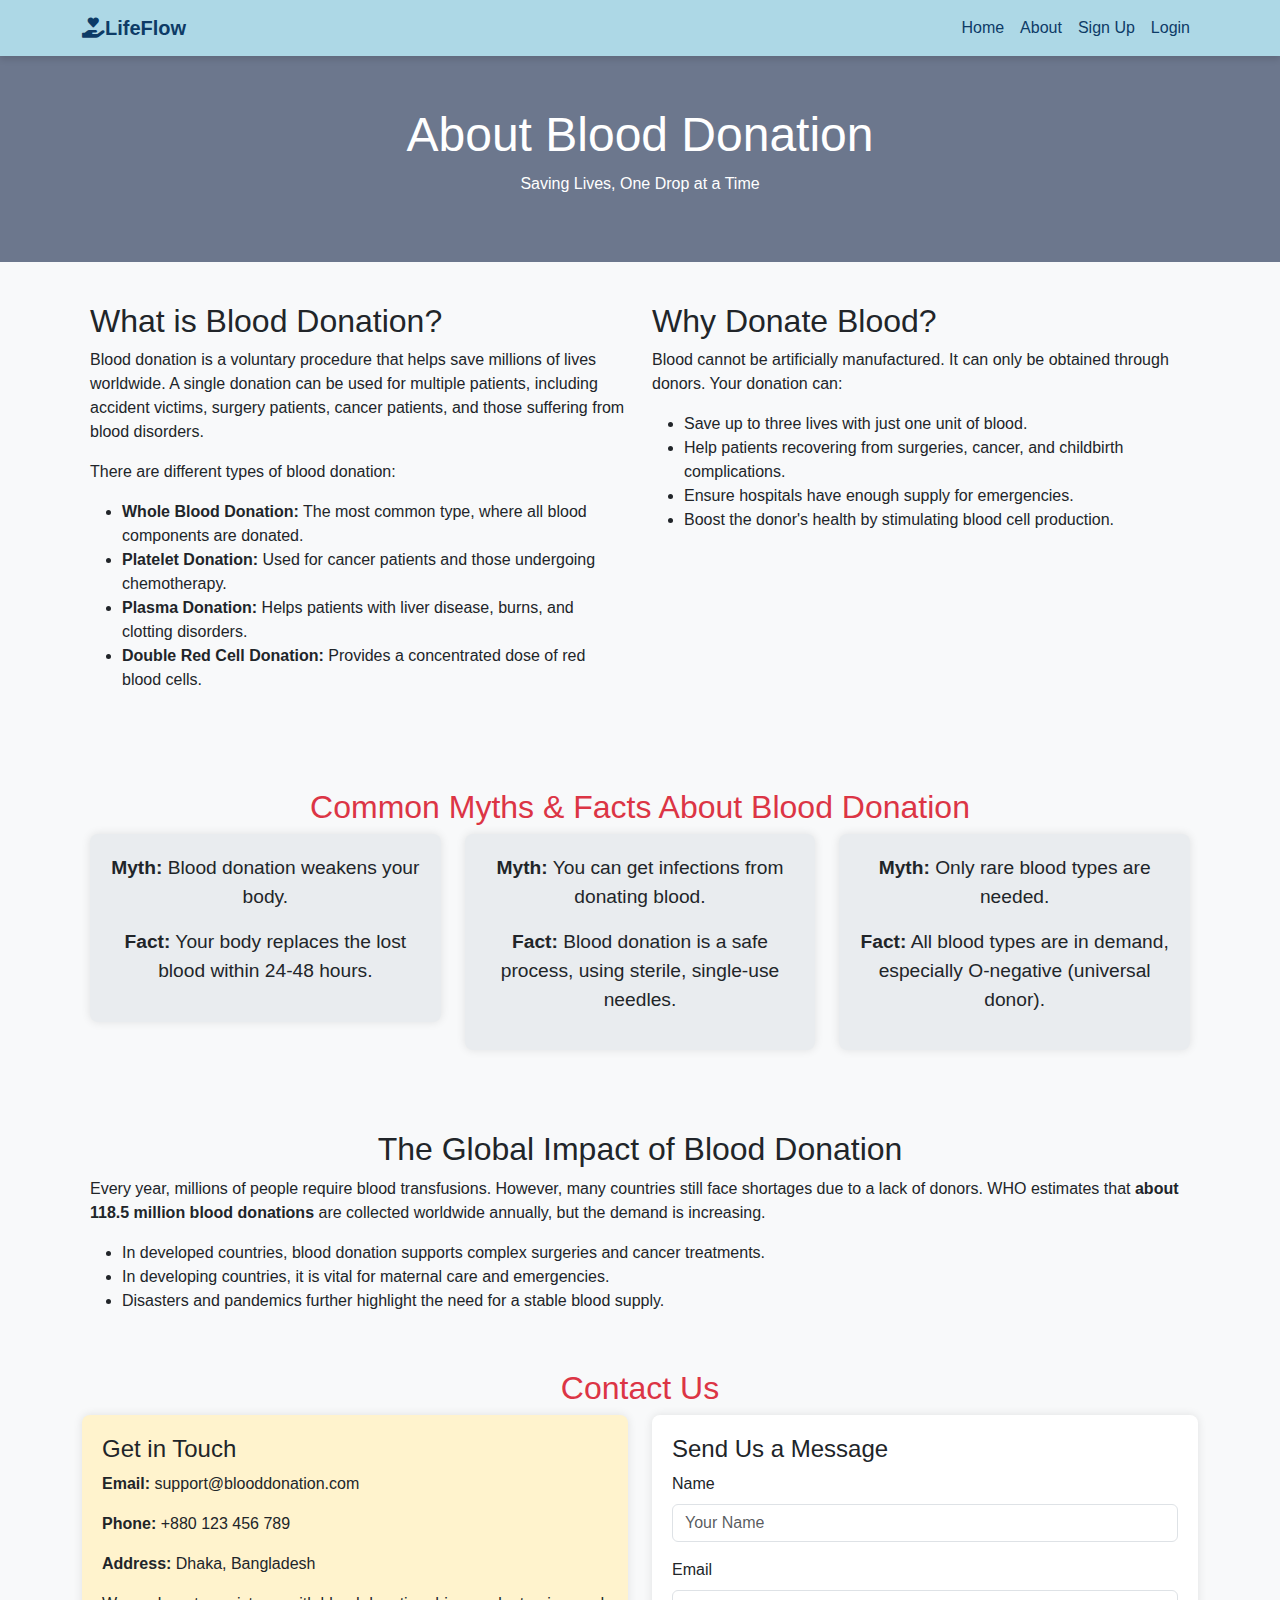
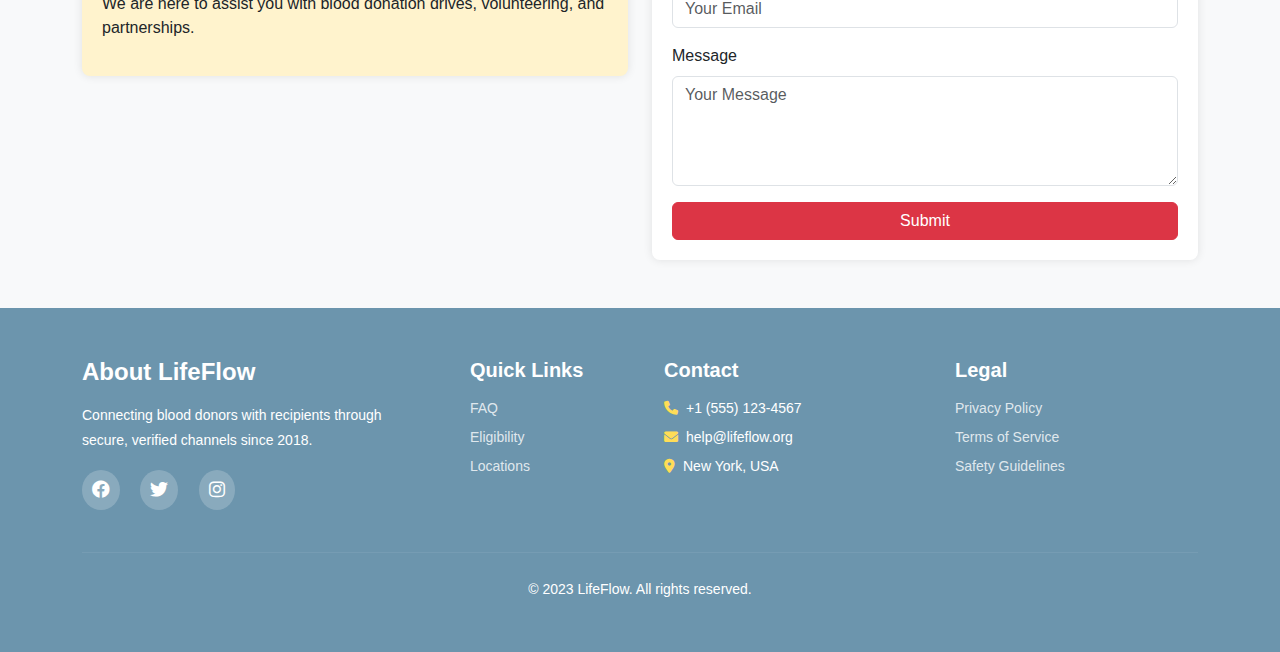
<file: about.html>
<!DOCTYPE html>
<html>
<head>
    <title>Login - Blood Donation</title>
    <link rel="stylesheet" href="./style.css">
    <link rel="stylesheet" href="https://cdnjs.cloudflare.com/ajax/libs/font-awesome/6.0.0/css/all.min.css">
    <link href="https://cdn.jsdelivr.net/npm/bootstrap@5.3.0/dist/css/bootstrap.min.css" rel="stylesheet">
</head>
<nav class="navbar navbar-expand-lg navbar-light" style="background-color: var(--light-theme-bg);">
    <div class="container">
        <a class="navbar-brand" href="#">
            <i class="fas fa-hand-holding-heart"></i>LifeFlow
        </a>
      <button class="navbar-toggler" type="button" data-bs-toggle="collapse" data-bs-target="#navbarNav"
              aria-controls="navbarNav" aria-expanded="false" aria-label="Toggle navigation">
        <span class="navbar-toggler-icon"></span>
      </button>
      <div class="collapse navbar-collapse" id="navbarNav">
        <ul class="navbar-nav ms-auto" id="nav-items">
          <!-- Nav items will be inserted here dynamically -->
        </ul>
      </div>
    </div>
  </nav>
<body>
    <!DOCTYPE html>
<html lang="en">
<head>
    <meta charset="UTF-8">
    <meta name="viewport" content="width=device-width, initial-scale=1.0">
    <title>About Blood Donation</title>
    <link href="https://cdn.jsdelivr.net/npm/bootstrap@5.3.0/dist/css/bootstrap.min.css" rel="stylesheet">
    <style>
        body { font-family: Arial, sans-serif; background-color: #f8f9fa; }
        .about-section { background: #6c778d; color: white; padding: 50px 20px; text-align: center; }
        .about-section h1 { font-size: 3rem; }
        .content-section { padding: 40px 20px; }
        .contact-form, .contact-info, .fact-box { background: white; padding: 20px; border-radius: 8px; box-shadow: 0 0 10px rgba(0, 0, 0, 0.1); }
        .contact-info { background: #fff3cd; }
        .fact-box { background: #e9ecef; text-align: center; font-size: 1.2rem; }
    </style>
</head>
<body>

    <!-- About Section -->
    <div class="about-section">
        <h1>About Blood Donation</h1>
        <p>Saving Lives, One Drop at a Time</p>
    </div>

    <!-- Introduction Section -->
    <div class="container content-section">
        <div class="row">
            <div class="col-md-6">
                <h2>What is Blood Donation?</h2>
                <p>Blood donation is a voluntary procedure that helps save millions of lives worldwide. A single donation can be used for multiple patients, including accident victims, surgery patients, cancer patients, and those suffering from blood disorders.</p>
                <p>There are different types of blood donation:</p>
                <ul>
                    <li><strong>Whole Blood Donation:</strong> The most common type, where all blood components are donated.</li>
                    <li><strong>Platelet Donation:</strong> Used for cancer patients and those undergoing chemotherapy.</li>
                    <li><strong>Plasma Donation:</strong> Helps patients with liver disease, burns, and clotting disorders.</li>
                    <li><strong>Double Red Cell Donation:</strong> Provides a concentrated dose of red blood cells.</li>
                </ul>
            </div>
            <div class="col-md-6">
                <h2>Why Donate Blood?</h2>
                <p>Blood cannot be artificially manufactured. It can only be obtained through donors. Your donation can:</p>
                <ul>
                    <li>Save up to three lives with just one unit of blood.</li>
                    <li>Help patients recovering from surgeries, cancer, and childbirth complications.</li>
                    <li>Ensure hospitals have enough supply for emergencies.</li>
                    <li>Boost the donor's health by stimulating blood cell production.</li>
                </ul>
            </div>
        </div>
    </div>

    <!-- Myths and Facts -->
    <div class="container content-section">
        <h2 class="text-center text-danger">Common Myths & Facts About Blood Donation</h2>
        <div class="row">
            <div class="col-md-4">
                <div class="fact-box">
                    <p><strong>Myth:</strong> Blood donation weakens your body.</p>
                    <p><strong>Fact:</strong> Your body replaces the lost blood within 24-48 hours.</p>
                </div>
            </div>
            <div class="col-md-4">
                <div class="fact-box">
                    <p><strong>Myth:</strong> You can get infections from donating blood.</p>
                    <p><strong>Fact:</strong> Blood donation is a safe process, using sterile, single-use needles.</p>
                </div>
            </div>
            <div class="col-md-4">
                <div class="fact-box">
                    <p><strong>Myth:</strong> Only rare blood types are needed.</p>
                    <p><strong>Fact:</strong> All blood types are in demand, especially O-negative (universal donor).</p>
                </div>
            </div>
        </div>
    </div>

    <!-- Global Impact Section -->
    <div class="container content-section">
        <h2 class="text-center">The Global Impact of Blood Donation</h2>
        <p>Every year, millions of people require blood transfusions. However, many countries still face shortages due to a lack of donors. WHO estimates that <strong>about 118.5 million blood donations</strong> are collected worldwide annually, but the demand is increasing.</p>
        <ul>
            <li>In developed countries, blood donation supports complex surgeries and cancer treatments.</li>
            <li>In developing countries, it is vital for maternal care and emergencies.</li>
            <li>Disasters and pandemics further highlight the need for a stable blood supply.</li>
        </ul>
    </div>

    <!-- Contact Section -->
    <div class="container">
        <h2 class="text-center text-danger">Contact Us</h2>
        <div class="row">
            <div class="col-md-6">
                <div class="contact-info">
                    <h4>Get in Touch</h4>
                    <p><strong>Email:</strong> support@blooddonation.com</p>
                    <p><strong>Phone:</strong> +880 123 456 789</p>
                    <p><strong>Address:</strong> Dhaka, Bangladesh</p>
                    <p>We are here to assist you with blood donation drives, volunteering, and partnerships.</p>
                </div>
            </div>
            <div class="col-md-6">
                <div class="contact-form">
                    <h4>Send Us a Message</h4>
                    <form>
                        <div class="mb-3">
                            <label class="form-label">Name</label>
                            <input type="text" class="form-control" placeholder="Your Name" required>
                        </div>
                        <div class="mb-3">
                            <label class="form-label">Email</label>
                            <input type="email" class="form-control" placeholder="Your Email" required>
                        </div>
                        <div class="mb-3">
                            <label class="form-label">Message</label>
                            <textarea class="form-control" rows="4" placeholder="Your Message" required></textarea>
                        </div>
                        <button type="submit" class="btn btn-danger w-100">Submit</button>
                    </form>
                </div>
            </div>
        </div>
    </div>

</body>
</html>

      <!-- Footer -->
  <footer class="main-footer mt-5">
    <div class="container">
        <div class="row g-5">
            <div class="col-md-4">
                <h4>About LifeFlow</h4>
                <p class="mt-3">Connecting blood donors with recipients through secure, verified channels since 2018.</p>
                <div class="social-links mt-4">
                    <a href="#" class="text-white me-3"><i class="fab fa-facebook"></i></a>
                    <a href="#" class="text-white me-3"><i class="fab fa-twitter"></i></a>
                    <a href="#" class="text-white me-3"><i class="fab fa-instagram"></i></a>
                </div>
            </div>
            
            <div class="col-md-2">
                <h5>Quick Links</h5>
                <ul class="list-unstyled mt-3">
                    <li class="mb-2"><a href="#" class="footer-link">FAQ</a></li>
                    <li class="mb-2"><a href="#" class="footer-link">Eligibility</a></li>
                    <li class="mb-2"><a href="#" class="footer-link">Locations</a></li>
                </ul>
            </div>

            <div class="col-md-3">
                <h5>Contact</h5>
                <ul class="list-unstyled mt-3">
                    <li class="mb-2"><i class="fas fa-phone me-2"></i>+1 (555) 123-4567</li>
                    <li class="mb-2"><i class="fas fa-envelope me-2"></i>help@lifeflow.org</li>
                    <li><i class="fas fa-map-marker-alt me-2"></i>New York, USA</li>
                </ul>
            </div>

            <div class="col-md-3">
                <h5>Legal</h5>
                <ul class="list-unstyled mt-3">
                    <li class="mb-2"><a href="#" class="footer-link">Privacy Policy</a></li>
                    <li class="mb-2"><a href="#" class="footer-link">Terms of Service</a></li>
                    <li><a href="#" class="footer-link">Safety Guidelines</a></li>
                </ul>
            </div>
        </div>
        
        <hr class="mt-5">
        
        <div class="row mt-4">
            <div class="col text-center">
                <p class="mb-0">&copy; 2023 LifeFlow. All rights reserved.</p>
            </div>
        </div>
    </div>
</footer>
    <script src="./Auth.js">
  </script>
    <script src="./login.js">
        
    </script>
    <script src="./Auth.js"></script>
</body>
</html>
</file>
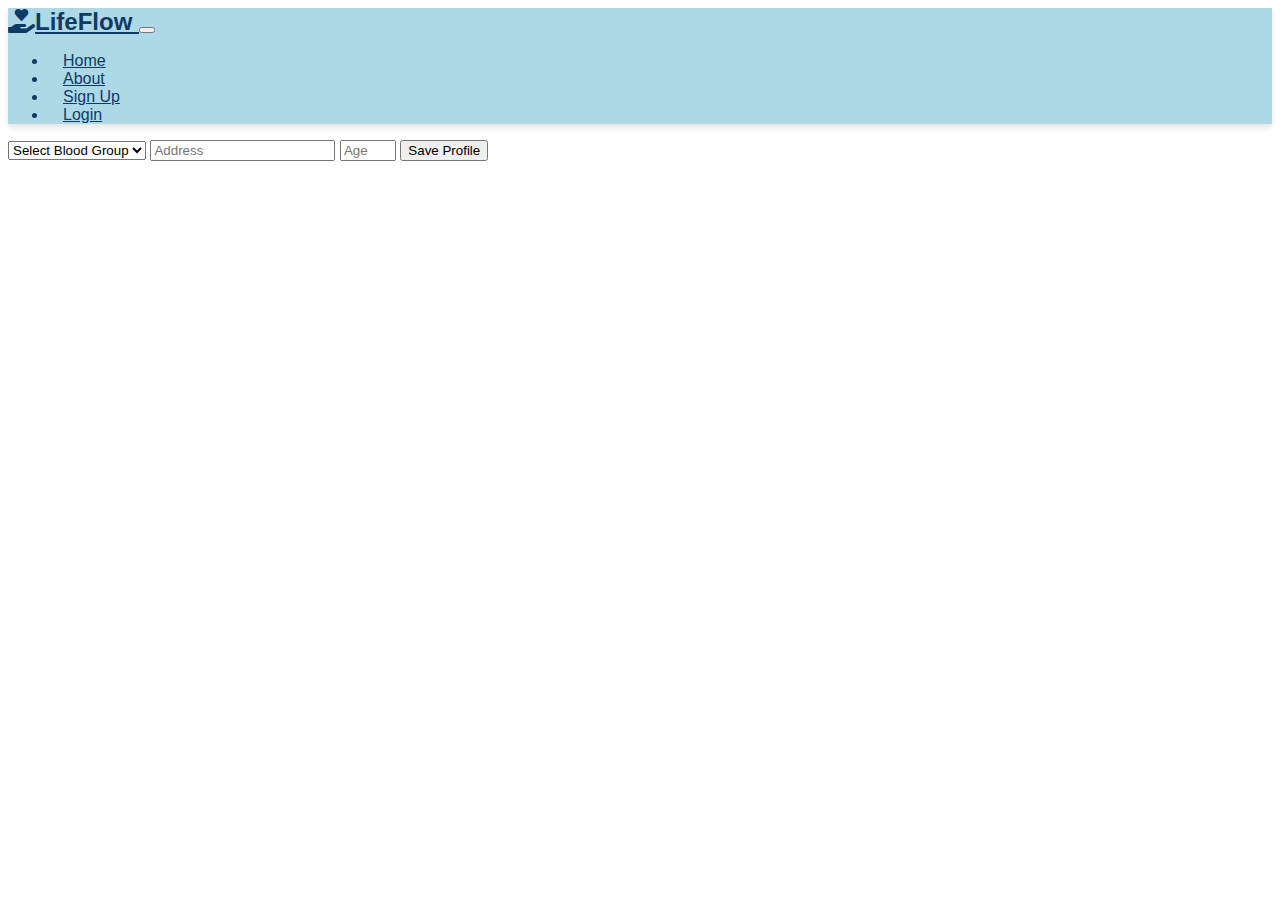
<file: complete_profile.html>
<!DOCTYPE html>
<html>
<head>
    <title>Complete Profile</title>
    <!-- Include Bootstrap CSS -->
    <link rel="stylesheet" href="./style.css">
    <link rel="stylesheet" href="https://cdnjs.cloudflare.com/ajax/libs/font-awesome/6.0.0/css/all.min.css">
</head>
<nav class="navbar navbar-expand-lg navbar-light" style="background-color: var(--light-theme-bg);">
    <div class="container">
        <a class="navbar-brand" href="#">
            <i class="fas fa-hand-holding-heart"></i>LifeFlow
        </a>
              <button class="navbar-toggler" type="button" data-bs-toggle="collapse" data-bs-target="#navbarNav"
              aria-controls="navbarNav" aria-expanded="false" aria-label="Toggle navigation">
        <span class="navbar-toggler-icon"></span>
      </button>
      <div class="collapse navbar-collapse" id="navbarNav">
        <ul class="navbar-nav ms-auto" id="nav-items">
          <!-- Nav items will be inserted here dynamically -->
        </ul>
      </div>
    </div>
  </nav>
<body>
    <div class="container mt-5">
        <form id="profileForm">
            <select id="bloodGroup" class="form-select" required>
                <option value="">Select Blood Group</option>
                <!-- Options for blood groups -->
            </select>
            
            <input type="text" id="address" placeholder="Address" required>
            <input type="number" id="age" placeholder="Age" min="18" max="65" required>
            
            <button type="submit" class="btn btn-primary">Save Profile</button>
        </form>
    </div>

    <script>
        document.getElementById('profileForm').addEventListener('submit', async (e) => {
            e.preventDefault();
            
            const profileData = {
                blood_group: document.getElementById('bloodGroup').value,
                address: document.getElementById('address').value,
                age: document.getElementById('age').value
            };

            try {
                const response = await fetch('http://localhost:8000/api/auth/profile/', {
                    method: 'PUT',
                    headers: {
                        'Content-Type': 'application/json',
                        'Authorization': `Token ${localStorage.getItem('token')}`
                    },
                    body: JSON.stringify(profileData)
                });

                if (response.ok) {
                    window.location.href = 'dashboard.html';
                }
            } catch (error) {
                console.error('Profile update error:', error);
            }
        });
    </script>
       <script src="./Auth.js"></script> 
</body>
</html>
</file>
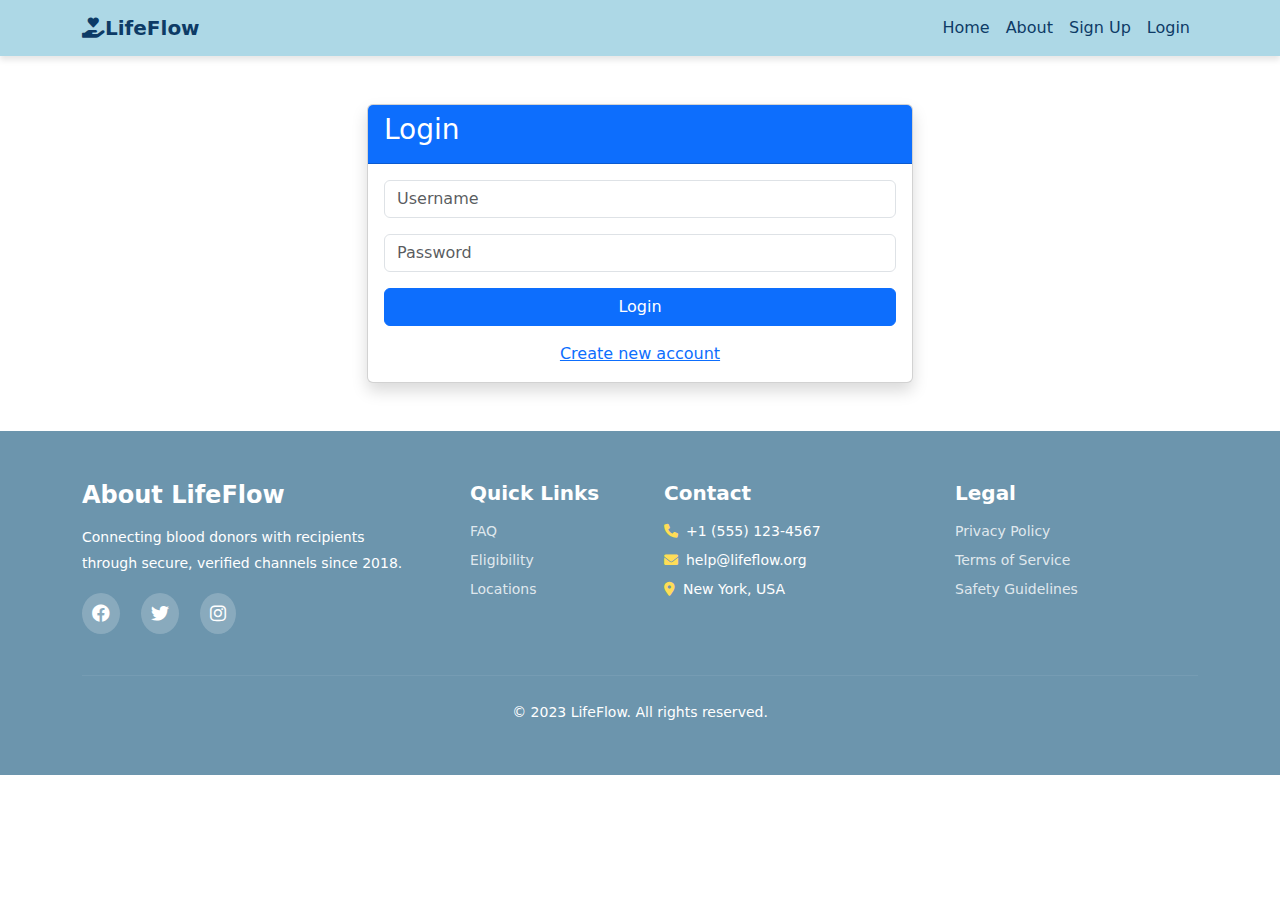
<file: createE.html>
<!DOCTYPE html>
<html lang="en">
<head>
    <meta charset="UTF-8">
    <meta name="viewport" content="width=device-width, initial-scale=1.0">
    <title>Manage Events</title>
    <link rel="stylesheet" href="./style.css">
    <link rel="stylesheet" href="https://cdnjs.cloudflare.com/ajax/libs/font-awesome/6.0.0/css/all.min.css">
    <link href="https://cdn.jsdelivr.net/npm/bootstrap@5.3.0/dist/css/bootstrap.min.css" rel="stylesheet">
</head>
<nav class="navbar navbar-expand-lg navbar-light" style="background-color: var(--light-theme-bg);">
    <div class="container">
        <a class="navbar-brand" href="#">
            <i class="fas fa-hand-holding-heart"></i>LifeFlow
        </a>
              <button class="navbar-toggler" type="button" data-bs-toggle="collapse" data-bs-target="#navbarNav"
              aria-controls="navbarNav" aria-expanded="false" aria-label="Toggle navigation">
        <span class="navbar-toggler-icon"></span>
      </button>
      <div class="collapse navbar-collapse" id="navbarNav">
        <ul class="navbar-nav ms-auto" id="nav-items">
          <!-- Nav items will be inserted here dynamically -->
        </ul>
      </div>
    </div>
  </nav>
<body class="bg-light">
    <div class="container mt-5">
        <div class="card shadow mx-auto" style="max-width: 700px;">
            <div class="card-header bg-danger text-white">
                <h3>Create or Edit Your Event</h3>
            </div>
            <div class="card-body">
                <form id="eventForm">
                    <div class="mb-3">
                        <input type="text" class="form-control" id="title" placeholder="Event Title" required>
                    </div>
                    <div class="mb-3">
                        <textarea class="form-control" id="description" placeholder="Event Description" required></textarea>
                    </div>
                    <div class="mb-3">
                        <select class="form-select" id="bloodGroupNeeded" required>
                            <option value="">Select Blood Group Needed</option>
                            <option value="A+">A+</option>
                            <option value="A-">A-</option>
                            <option value="B+">B+</option>
                            <option value="B-">B-</option>
                            <option value="O+">O+</option>
                            <option value="O-">O-</option>
                            <option value="AB+">AB+</option>
                            <option value="AB-">AB-</option>
                        </select>
                    </div>
                    <div class="mb-3">
                        <div class="form-check">
                            <input class="form-check-input" type="checkbox" id="isActive">
                            <label class="form-check-label" for="isActive">Is Active</label>
                        </div>
                    </div>
                    <button type="submit" class="btn btn-danger w-100">Submit Event</button>
                </form>
                <div id="error" class="alert alert-danger mt-3 d-none"></div>
            </div>
        </div>
    </div>
  <!-- Footer -->
  <footer class="main-footer mt-5">
    <div class="container">
        <div class="row g-5">
            <div class="col-md-4">
                <h4>About LifeFlow</h4>
                <p class="mt-3">Connecting blood donors with recipients through secure, verified channels since 2018.</p>
                <div class="social-links mt-4">
                    <a href="#" class="text-white me-3"><i class="fab fa-facebook"></i></a>
                    <a href="#" class="text-white me-3"><i class="fab fa-twitter"></i></a>
                    <a href="#" class="text-white me-3"><i class="fab fa-instagram"></i></a>
                </div>
            </div>
            
            <div class="col-md-2">
                <h5>Quick Links</h5>
                <ul class="list-unstyled mt-3">
                    <li class="mb-2"><a href="#" class="footer-link">FAQ</a></li>
                    <li class="mb-2"><a href="#" class="footer-link">Eligibility</a></li>
                    <li class="mb-2"><a href="#" class="footer-link">Locations</a></li>
                </ul>
            </div>

            <div class="col-md-3">
                <h5>Contact</h5>
                <ul class="list-unstyled mt-3">
                    <li class="mb-2"><i class="fas fa-phone me-2"></i>+1 (555) 123-4567</li>
                    <li class="mb-2"><i class="fas fa-envelope me-2"></i>help@lifeflow.org</li>
                    <li><i class="fas fa-map-marker-alt me-2"></i>New York, USA</li>
                </ul>
            </div>

            <div class="col-md-3">
                <h5>Legal</h5>
                <ul class="list-unstyled mt-3">
                    <li class="mb-2"><a href="#" class="footer-link">Privacy Policy</a></li>
                    <li class="mb-2"><a href="#" class="footer-link">Terms of Service</a></li>
                    <li><a href="#" class="footer-link">Safety Guidelines</a></li>
                </ul>
            </div>
        </div>
        
        <hr class="mt-5">
        
        <div class="row mt-4">
            <div class="col text-center">
                <p class="mb-0">&copy; 2023 LifeFlow. All rights reserved.</p>
            </div>
        </div>
    </div>
</footer>
    <script>
        document.addEventListener('DOMContentLoaded', async () => {
            const token = localStorage.getItem('token');
            if (!token) {
                window.location.href = 'login.html';
                return;
            }

            try {
                const response = await fetch('https://blood-donation-awo3.onrender.com/api/events/', {
                    headers: {
                        'Authorization': `Token ${token}`,
                        'Content-Type': 'application/json'
                    }
                });

                const events = await response.json();
                const userEvent = events.find(event => event.user === token);

                if (userEvent) {
                    populateForm(userEvent);
                    document.getElementById('eventForm').onsubmit = (e) => {
                        e.preventDefault();
                        updateEvent(userEvent.id);
                    };
                }
            } catch (error) {
                document.getElementById('error').textContent = error.message;
                document.getElementById('error').classList.remove('d-none');
            }
        });

        function populateForm(event) {
            document.getElementById('title').value = event.title;
            document.getElementById('description').value = event.description;
            document.getElementById('bloodGroupNeeded').value = event.blood_group_needed;
            document.getElementById('isActive').checked = event.is_active;
        }

        async function updateEvent(eventId) {
            const formData = {
                title: document.getElementById('title').value || '',
                description: document.getElementById('description').value || '',
                blood_group_needed: document.getElementById('bloodGroupNeeded').value || null,
                is_active: document.getElementById('isActive').checked || false,
            };

            try {
                const token = localStorage.getItem('token');
                const response = await fetch(`https://blood-donation-awo3.onrender.com/api/events/${eventId}/`, {
                    method: 'PUT',
                    headers: {
                        'Authorization': `Token ${token}`,
                        'Content-Type': 'application/json'
                    },
                    body: JSON.stringify(formData)
                });

                if (!response.ok) throw new Error(await response.text());
                alert('Event updated successfully!');
                window.location.reload();
            } catch (error) {
                document.getElementById('error').textContent = error.message;
                document.getElementById('error').classList.remove('d-none');
            }
        }

        document.getElementById('eventForm').addEventListener('submit', async (e) => {
            e.preventDefault();

            const formData = {
                title: document.getElementById('title').value || '',
                description: document.getElementById('description').value || '',
                blood_group_needed: document.getElementById('bloodGroupNeeded').value || null,
                is_active: document.getElementById('isActive').checked || false,
            };

            try {
                const token = localStorage.getItem('token');
                const response = await fetch('https://blood-donation-awo3.onrender.com/api/events/', {
                    method: 'POST',
                    headers: {
                        'Authorization': `Token ${token}`,
                        'Content-Type': 'application/json'
                    },
                    body: JSON.stringify(formData)
                });

                if (!response.ok) throw new Error(await response.text());
                alert('Event created successfully!');
                window.location.reload();
            } catch (error) {
                document.getElementById('error').textContent = error.message;
                document.getElementById('error').classList.remove('d-none');
            }
        });
    </script>
    <script src="./Auth.js"></script>
</body>
</html>
</file>
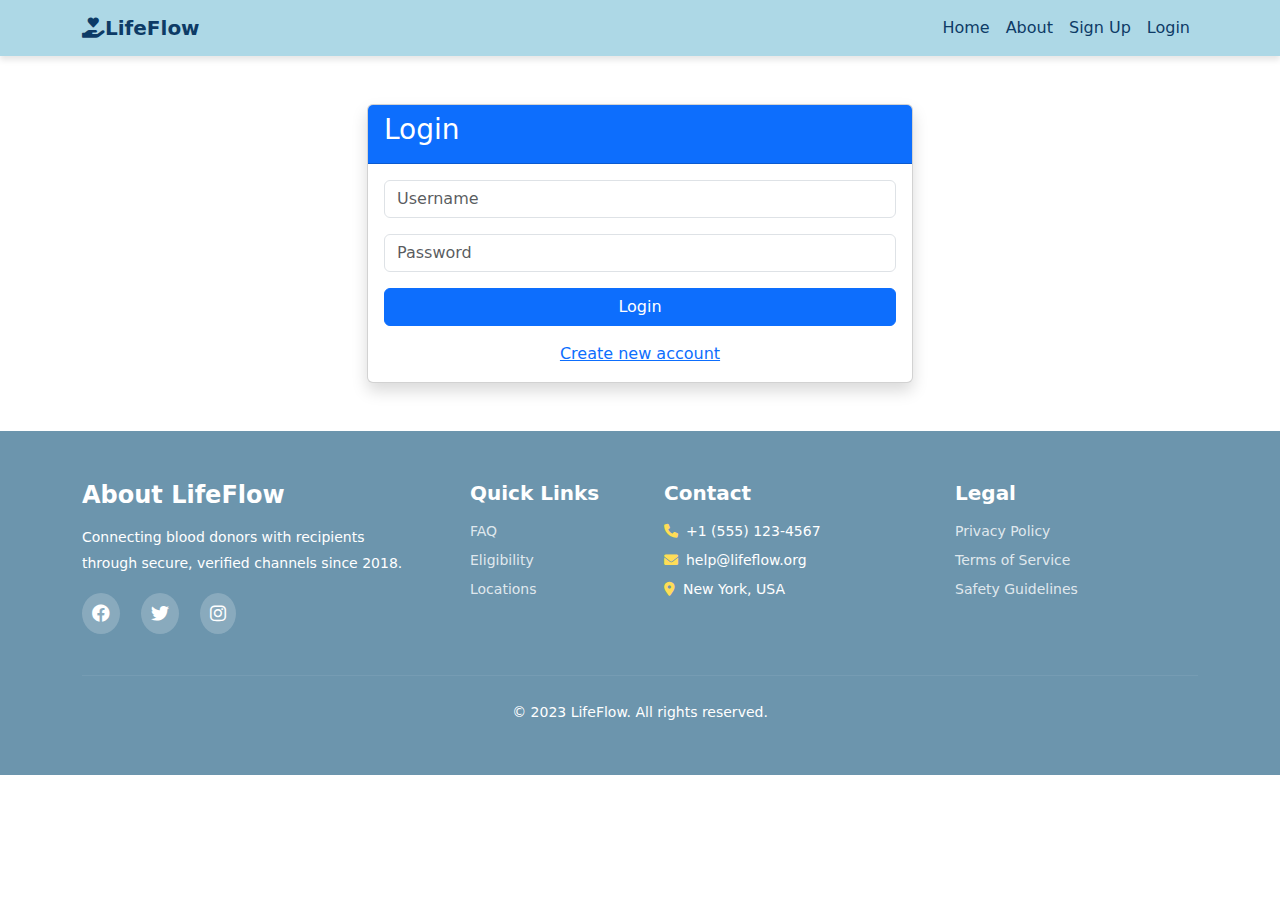
<file: event-detail.html>
<!DOCTYPE html>
<html lang="en">
<head>
    <meta charset="UTF-8">
    <meta name="viewport" content="width=device-width, initial-scale=1.0">
    <title>Event Details</title>
    <link rel="stylesheet" href="./style.css">
    <link rel="stylesheet" href="https://cdnjs.cloudflare.com/ajax/libs/font-awesome/6.0.0/css/all.min.css">
    <link href="https://cdn.jsdelivr.net/npm/bootstrap@5.3.0/dist/css/bootstrap.min.css" rel="stylesheet">
</head>
<body>
    <nav class="navbar navbar-expand-lg navbar-light" style="background-color: var(--light-theme-bg);">
        <div class="container">
            <a class="navbar-brand" href="#">
                <i class="fas fa-hand-holding-heart"></i>LifeFlow
            </a>      <button class="navbar-toggler" type="button" data-bs-toggle="collapse" data-bs-target="#navbarNav"
                  aria-controls="navbarNav" aria-expanded="false" aria-label="Toggle navigation">
            <span class="navbar-toggler-icon"></span>
          </button>
          <div class="collapse navbar-collapse" id="navbarNav">
            <ul class="navbar-nav ms-auto" id="nav-items">
                <li class="nav-item"><a class="nav-link" href="index.html">Home</a></li>
                <li class="nav-item"><a class="nav-link" href="profile.html">Profile</a></li>
                <li class="nav-item"><a class="nav-link" href="events.html">Events</a></li>
                <li class="nav-item"><a class="nav-link" href="dashboard.html">Dashboard</a></li>
                <li class="nav-item"><a class="nav-link" href="createE.html">Create Blood Request</a></li>
                <li class="nav-item"><a class="nav-link" href="#" onclick="logout()">Logout</a></li>
            </ul>
          </div>
        </div>
      </nav>

    <div class="container my-4">
        <div id="loading" class="loader" style="display: none;"></div>
        <div id="eventDetails" class="card shadow"></div>
        <div id="errorMessage" class="alert alert-danger" style="display: none;"></div>
    </div>

    <!-- Modal for updating status -->
    <div class="modal fade" id="statusModal" tabindex="-1" aria-labelledby="statusModalLabel" aria-hidden="true">
        <div class="modal-dialog">
            <div class="modal-content">
                <div class="modal-header">
                    <h5 class="modal-title" id="statusModalLabel">Update Event Status</h5>
                    <button type="button" class="btn-close" data-bs-dismiss="modal" aria-label="Close"></button>
                </div>
                <div class="modal-body">
                    <form id="statusForm">
                        <select class="form-select" id="statusSelect">
                            <option value="Pending">Pending</option>
                            <option value="Completed">Completed</option>
                            <option value="Cancelled">Cancelled</option>
                        </select>
                    </form>
                </div>
                <div class="modal-footer">
                    <button type="button" class="btn btn-secondary" data-bs-dismiss="modal">Close</button>
                    <button type="button" class="btn btn-danger" onclick="updateEventStatus()">Update Status</button>
                </div>
            </div>
        </div>
    </div>
  <!-- Footer -->
  <footer class="main-footer mt-5">
    <div class="container">
        <div class="row g-5">
            <div class="col-md-4">
                <h4>About LifeFlow</h4>
                <p class="mt-3">Connecting blood donors with recipients through secure, verified channels since 2018.</p>
                <div class="social-links mt-4">
                    <a href="#" class="text-white me-3"><i class="fab fa-facebook"></i></a>
                    <a href="#" class="text-white me-3"><i class="fab fa-twitter"></i></a>
                    <a href="#" class="text-white me-3"><i class="fab fa-instagram"></i></a>
                </div>
            </div>
            
            <div class="col-md-2">
                <h5>Quick Links</h5>
                <ul class="list-unstyled mt-3">
                    <li class="mb-2"><a href="#" class="footer-link">FAQ</a></li>
                    <li class="mb-2"><a href="#" class="footer-link">Eligibility</a></li>
                    <li class="mb-2"><a href="#" class="footer-link">Locations</a></li>
                </ul>
            </div>

            <div class="col-md-3">
                <h5>Contact</h5>
                <ul class="list-unstyled mt-3">
                    <li class="mb-2"><i class="fas fa-phone me-2"></i>+1 (555) 123-4567</li>
                    <li class="mb-2"><i class="fas fa-envelope me-2"></i>help@lifeflow.org</li>
                    <li><i class="fas fa-map-marker-alt me-2"></i>New York, USA</li>
                </ul>
            </div>

            <div class="col-md-3">
                <h5>Legal</h5>
                <ul class="list-unstyled mt-3">
                    <li class="mb-2"><a href="#" class="footer-link">Privacy Policy</a></li>
                    <li class="mb-2"><a href="#" class="footer-link">Terms of Service</a></li>
                    <li><a href="#" class="footer-link">Safety Guidelines</a></li>
                </ul>
            </div>
        </div>
        
        <hr class="mt-5">
        
        <div class="row mt-4">
            <div class="col text-center">
                <p class="mb-0">&copy; 2023 LifeFlow. All rights reserved.</p>
            </div>
        </div>
    </div>
</footer>
    <script src="./event-detail.js">
        
    </script>
    <script src="./Auth.js"></script>

    <script src="https://cdn.jsdelivr.net/npm/bootstrap@5.3.0/dist/js/bootstrap.bundle.min.js"></script>
</body>
</html>
</file>
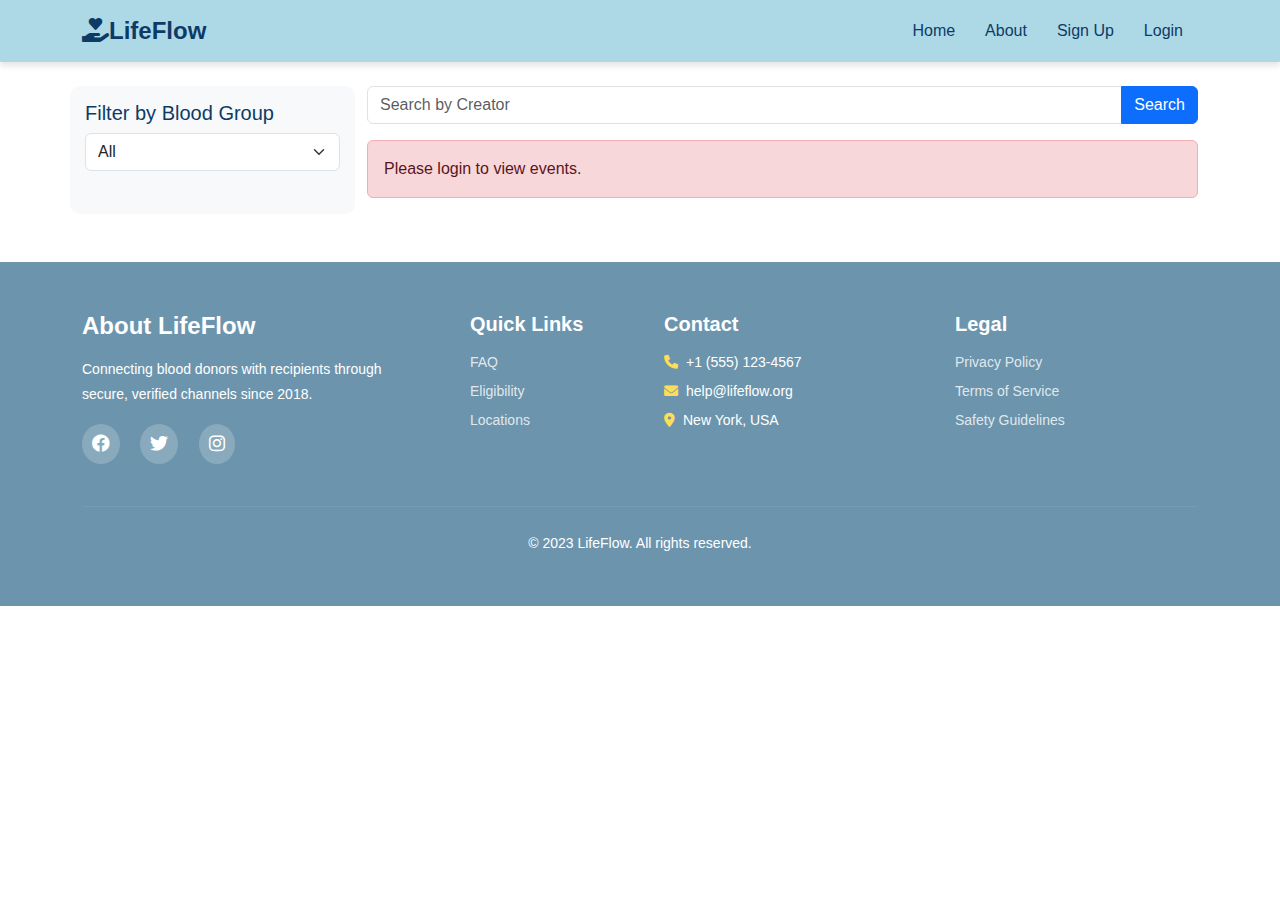
<file: events.html>
<!DOCTYPE html>
<html lang="en">
<head>
  <meta charset="UTF-8" />
  <meta name="viewport" content="width=device-width, initial-scale=1.0" />
  <title>Blood Donation Events</title>
  <link href="https://cdn.jsdelivr.net/npm/bootstrap@5.3.0/dist/css/bootstrap.min.css" rel="stylesheet" />
  <link rel="stylesheet" href="./style.css">
  <link rel="stylesheet" href="https://cdnjs.cloudflare.com/ajax/libs/font-awesome/6.0.0/css/all.min.css">
</head>
<body>
  <!-- Navbar with Light Theme -->
  <nav class="navbar navbar-expand-lg navbar-light" style="background-color: var(--light-theme-bg);">
    <div class="container">
        <a class="navbar-brand" href="#">
            <i class="fas fa-hand-holding-heart"></i>LifeFlow
        </a>
              <button class="navbar-toggler" type="button" data-bs-toggle="collapse" data-bs-target="#navbarNav"
              aria-controls="navbarNav" aria-expanded="false" aria-label="Toggle navigation">
        <span class="navbar-toggler-icon"></span>
      </button>
      <div class="collapse navbar-collapse" id="navbarNav">
        <ul class="navbar-nav ms-auto" id="nav-items">
          <!-- Nav items will be inserted here dynamically -->
        </ul>
      </div>
    </div>
  </nav>

  <!-- Main Content -->
  <div class="container my-4">
    <div class="row">
      <aside class="col-md-3 filter-section">
        <h5>Filter by Blood Group</h5>
        <select class="form-select" id="bloodGroupFilter" onchange="loadEvents()">
          <option value="">All</option>
          <option value="A+">A+</option>
          <option value="A-">A-</option>
          <option value="B+">B+</option>
          <option value="B-">B-</option>
          <option value="AB+">AB+</option>
          <option value="AB-">AB-</option>
          <option value="O+">O+</option>
          <option value="O-">O-</option>
        </select>
      </aside>
      <div class="col-md-9">
        <div class="input-group mb-3">
          <input type="text" class="form-control" id="searchUser" placeholder="Search by Creator" />
          <button class="btn btn-primary" onclick="loadEvents()">Search</button>
        </div>
        <div id="loading" class="loader"></div>
        <div id="eventsContainer" class="row"></div>
        <div id="errorMessage" class="alert alert-danger" style="display: none;"></div>
      </div>
    </div>
  </div>

  <!-- Status Update Modal -->
  <div class="modal fade" id="statusModal" tabindex="-1" aria-labelledby="statusModalLabel" aria-hidden="true">
    <div class="modal-dialog">
      <div class="modal-content">
        <div class="modal-header">
          <h5 class="modal-title">Update Event Status</h5>
          <button type="button" class="btn-close" data-bs-dismiss="modal"></button>
        </div>
        <div class="modal-body">
          <form id="statusForm">
            <input type="hidden" id="eventId" />
            <label for="status" class="form-label">Select Status</label>
            <select class="form-select" id="status">
              <option value="Pending">Pending</option>
              <option value="Completed">Completed</option>
              <option value="Cancelled">Cancelled</option>
            </select>
            <button type="submit" class="btn btn-primary mt-3">Submit</button>
          </form>
        </div>
      </div>
    </div>
  </div>
  <!-- Footer -->
  <footer class="main-footer mt-5">
    <div class="container">
        <div class="row g-5">
            <div class="col-md-4">
                <h4>About LifeFlow</h4>
                <p class="mt-3">Connecting blood donors with recipients through secure, verified channels since 2018.</p>
                <div class="social-links mt-4">
                    <a href="#" class="text-white me-3"><i class="fab fa-facebook"></i></a>
                    <a href="#" class="text-white me-3"><i class="fab fa-twitter"></i></a>
                    <a href="#" class="text-white me-3"><i class="fab fa-instagram"></i></a>
                </div>
            </div>
            
            <div class="col-md-2">
                <h5>Quick Links</h5>
                <ul class="list-unstyled mt-3">
                    <li class="mb-2"><a href="#" class="footer-link">FAQ</a></li>
                    <li class="mb-2"><a href="#" class="footer-link">Eligibility</a></li>
                    <li class="mb-2"><a href="#" class="footer-link">Locations</a></li>
                </ul>
            </div>

            <div class="col-md-3">
                <h5>Contact</h5>
                <ul class="list-unstyled mt-3">
                    <li class="mb-2"><i class="fas fa-phone me-2"></i>+1 (555) 123-4567</li>
                    <li class="mb-2"><i class="fas fa-envelope me-2"></i>help@lifeflow.org</li>
                    <li><i class="fas fa-map-marker-alt me-2"></i>New York, USA</li>
                </ul>
            </div>

            <div class="col-md-3">
                <h5>Legal</h5>
                <ul class="list-unstyled mt-3">
                    <li class="mb-2"><a href="#" class="footer-link">Privacy Policy</a></li>
                    <li class="mb-2"><a href="#" class="footer-link">Terms of Service</a></li>
                    <li><a href="#" class="footer-link">Safety Guidelines</a></li>
                </ul>
            </div>
        </div>
        
        <hr class="mt-5">
        
        <div class="row mt-4">
            <div class="col text-center">
                <p class="mb-0">&copy; 2023 LifeFlow. All rights reserved.</p>
            </div>
        </div>
    </div>
</footer>
  <script src="./Auth.js">
  </script>

  <script src="https://cdn.jsdelivr.net/npm/bootstrap@5.3.0/dist/js/bootstrap.bundle.min.js"></script>
</body>
</html>
</file>
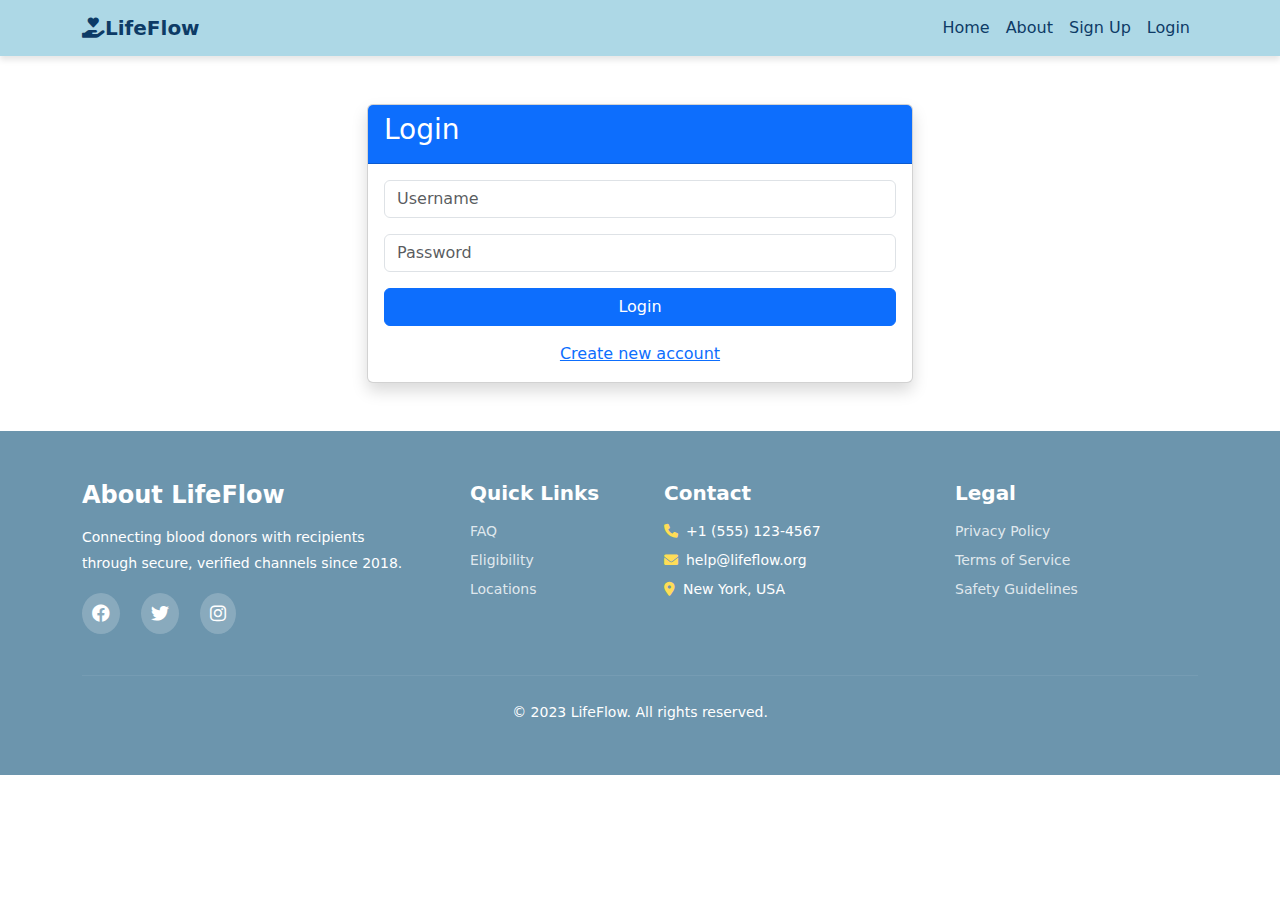
<file: login.html>
<!DOCTYPE html>
<html>
<head>
    <title>Login - Blood Donation</title>
    <link rel="stylesheet" href="./style.css">
    <link rel="stylesheet" href="https://cdnjs.cloudflare.com/ajax/libs/font-awesome/6.0.0/css/all.min.css">
    <link href="https://cdn.jsdelivr.net/npm/bootstrap@5.3.0/dist/css/bootstrap.min.css" rel="stylesheet">
</head>
<nav class="navbar navbar-expand-lg navbar-light" style="background-color: var(--light-theme-bg);">
    <div class="container">
        <a class="navbar-brand" href="#">
            <i class="fas fa-hand-holding-heart"></i>LifeFlow
        </a>
      <button class="navbar-toggler" type="button" data-bs-toggle="collapse" data-bs-target="#navbarNav"
              aria-controls="navbarNav" aria-expanded="false" aria-label="Toggle navigation">
        <span class="navbar-toggler-icon"></span>
      </button>
      <div class="collapse navbar-collapse" id="navbarNav">
        <ul class="navbar-nav ms-auto" id="nav-items">
          <!-- Nav items will be inserted here dynamically -->
        </ul>
      </div>
    </div>
  </nav>
<body>
    <div class="container mt-5">
        <div class="row justify-content-center">
            <div class="col-md-6">
                <div class="card shadow">
                    <div class="card-header bg-primary text-white">
                        <h3>Login</h3>
                    </div>
                    <div class="card-body">
                        <form id="loginForm">
                            <div class="mb-3">
                                <input type="text" class="form-control" placeholder="Username" id="username" required>
                            </div>
                            <div class="mb-3">
                                <input type="password" class="form-control" placeholder="Password" id="password" required>
                            </div>
                            <button type="submit" class="btn btn-primary w-100">Login</button>
                        </form>
                        <div class="mt-3 text-center">
                            <a href="register.html">Create new account</a>
                        </div>
                        <div id="error" class="alert alert-danger mt-3 d-none"></div>
                    </div>
                </div>
            </div>
        </div>
    </div>
      <!-- Footer -->
  <footer class="main-footer mt-5">
    <div class="container">
        <div class="row g-5">
            <div class="col-md-4">
                <h4>About LifeFlow</h4>
                <p class="mt-3">Connecting blood donors with recipients through secure, verified channels since 2018.</p>
                <div class="social-links mt-4">
                    <a href="#" class="text-white me-3"><i class="fab fa-facebook"></i></a>
                    <a href="#" class="text-white me-3"><i class="fab fa-twitter"></i></a>
                    <a href="#" class="text-white me-3"><i class="fab fa-instagram"></i></a>
                </div>
            </div>
            
            <div class="col-md-2">
                <h5>Quick Links</h5>
                <ul class="list-unstyled mt-3">
                    <li class="mb-2"><a href="#" class="footer-link">FAQ</a></li>
                    <li class="mb-2"><a href="#" class="footer-link">Eligibility</a></li>
                    <li class="mb-2"><a href="#" class="footer-link">Locations</a></li>
                </ul>
            </div>

            <div class="col-md-3">
                <h5>Contact</h5>
                <ul class="list-unstyled mt-3">
                    <li class="mb-2"><i class="fas fa-phone me-2"></i>+1 (555) 123-4567</li>
                    <li class="mb-2"><i class="fas fa-envelope me-2"></i>help@lifeflow.org</li>
                    <li><i class="fas fa-map-marker-alt me-2"></i>New York, USA</li>
                </ul>
            </div>

            <div class="col-md-3">
                <h5>Legal</h5>
                <ul class="list-unstyled mt-3">
                    <li class="mb-2"><a href="#" class="footer-link">Privacy Policy</a></li>
                    <li class="mb-2"><a href="#" class="footer-link">Terms of Service</a></li>
                    <li><a href="#" class="footer-link">Safety Guidelines</a></li>
                </ul>
            </div>
        </div>
        
        <hr class="mt-5">
        
        <div class="row mt-4">
            <div class="col text-center">
                <p class="mb-0">&copy; 2023 LifeFlow. All rights reserved.</p>
            </div>
        </div>
    </div>
</footer>
    <script src="./Auth.js">
  </script>
    <script src="./login.js">
        
    </script>
    <script src="./Auth.js"></script>
</body>
</html>
</file>
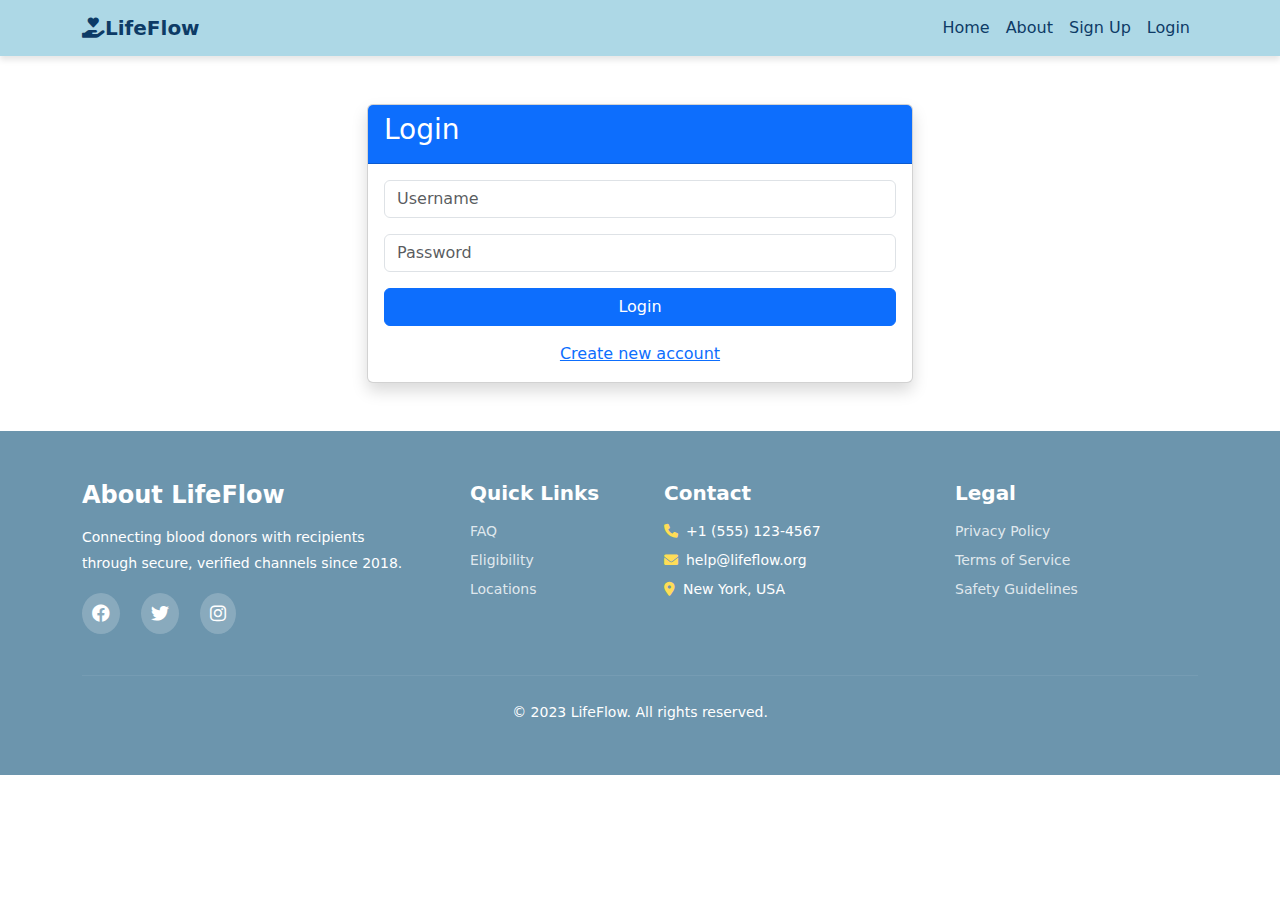
<file: profile.html>
<!DOCTYPE html>
<html>
<head>
    
    <title>Complete Profile</title>
    <link rel="stylesheet" href="./style.css">
    <link rel="stylesheet" href="https://cdnjs.cloudflare.com/ajax/libs/font-awesome/6.0.0/css/all.min.css">
    <link href="https://cdn.jsdelivr.net/npm/bootstrap@5.3.0/dist/css/bootstrap.min.css" rel="stylesheet">
</head>
<nav class="navbar navbar-expand-lg navbar-light" style="background-color: var(--light-theme-bg);">
    <div class="container">
        <a class="navbar-brand" href="#">
            <i class="fas fa-hand-holding-heart"></i>LifeFlow
        </a>      <button class="navbar-toggler" type="button" data-bs-toggle="collapse" data-bs-target="#navbarNav"
              aria-controls="navbarNav" aria-expanded="false" aria-label="Toggle navigation">
        <span class="navbar-toggler-icon"></span>
      </button>
      <div class="collapse navbar-collapse" id="navbarNav">
        <ul class="navbar-nav ms-auto" id="nav-items">
          <!-- Nav items will be inserted here dynamically -->
        </ul>
      </div>
    </div>
  </nav>
<body class="bg-light">
    <div class="container mt-5">
        <!-- Welcome Section -->
        <div id="welcomeSection" class="card shadow mx-auto" style="max-width: 500px;">
            <div class="card-header bg-success text-white">
                <h3>Welcome</h3>
            </div>
            <div class="card-body">
                <div id="userData" class="mb-3"></div>
                <button id="editProfileBtn" class="btn btn-primary w-100">Edit Profile / Complete Your Profile</button>
            </div>
        </div>

        <!-- Profile Form Section -->
        <div id="profileSection" class="card shadow mx-auto mt-5" style="max-width: 500px; display: none;">
            <div class="card-header bg-danger text-white">
                <h3>Complete Your Profile</h3>
            </div>
            <div class="card-body">
                <form id="profileForm">
                    <!-- Form Fields here (same as previous code) -->
                    <div class="mb-3">
                        <select class="form-select" id="bloodGroup" required>
                            <option value="">Blood Group</option>
                            <option value="A+" >A+</option>
                            <option value="A-" >A-</option>
                            <option value="B+" >B+</option>
                            <option value="B-" >B-</option>
                            <option value="O+" >O+</option>
                            <option value="O-" >O-</option>
                            <option value="AB+" >AB+</option>
                            <option value="AB-" >AB-</option>
                        </select>
                    </div>
                    <div class="mb-3">
                        <input type="text" class="form-control" id="username" placeholder="Username" required disabled>
                    </div>
                    <div class="mb-3">
                        <input type="text" class="form-control" id="firstName" placeholder="First Name" required>
                    </div>
                    <div class="mb-3">
                        <input type="text" class="form-control" id="lastName" placeholder="Last Name" required>
                    </div>
                    <div class="mb-3">
                        <input type="text" class="form-control" id="address" placeholder="Address" required>
                    </div>
                    <div class="mb-3">
                        <input type="number" class="form-control" id="age" placeholder="Age" min="18" max="65" required>
                    </div>
                    <div class="mb-3">
                        <input type="date" class="form-control" id="lastDonationDate" placeholder="Last Donation Date">
                    </div>
                    <div class="mb-3">
                        <div class="form-check">
                            <input class="form-check-input" type="checkbox" id="isAvailable">
                            <label class="form-check-label" for="isAvailable">
                                Available for Donation
                            </label>
                        </div>
                    </div>
                    <button type="submit" class="btn btn-danger w-100">Save Profile</button>
                </form>
                <div id="error" class="alert alert-danger mt-3 d-none"></div>
            </div>
        </div>
    </div>
  <!-- Footer -->
  <footer class="main-footer mt-5">
    <div class="container">
        <div class="row g-5">
            <div class="col-md-4">
                <h4>About LifeFlow</h4>
                <p class="mt-3">Connecting blood donors with recipients through secure, verified channels since 2018.</p>
                <div class="social-links mt-4">
                    <a href="#" class="text-white me-3"><i class="fab fa-facebook"></i></a>
                    <a href="#" class="text-white me-3"><i class="fab fa-twitter"></i></a>
                    <a href="#" class="text-white me-3"><i class="fab fa-instagram"></i></a>
                </div>
            </div>
            
            <div class="col-md-2">
                <h5>Quick Links</h5>
                <ul class="list-unstyled mt-3">
                    <li class="mb-2"><a href="#" class="footer-link">FAQ</a></li>
                    <li class="mb-2"><a href="#" class="footer-link">Eligibility</a></li>
                    <li class="mb-2"><a href="#" class="footer-link">Locations</a></li>
                </ul>
            </div>

            <div class="col-md-3">
                <h5>Contact</h5>
                <ul class="list-unstyled mt-3">
                    <li class="mb-2"><i class="fas fa-phone me-2"></i>+1 (555) 123-4567</li>
                    <li class="mb-2"><i class="fas fa-envelope me-2"></i>help@lifeflow.org</li>
                    <li><i class="fas fa-map-marker-alt me-2"></i>New York, USA</li>
                </ul>
            </div>

            <div class="col-md-3">
                <h5>Legal</h5>
                <ul class="list-unstyled mt-3">
                    <li class="mb-2"><a href="#" class="footer-link">Privacy Policy</a></li>
                    <li class="mb-2"><a href="#" class="footer-link">Terms of Service</a></li>
                    <li><a href="#" class="footer-link">Safety Guidelines</a></li>
                </ul>
            </div>
        </div>
        
        <hr class="mt-5">
        
        <div class="row mt-4">
            <div class="col text-center">
                <p class="mb-0">&copy; 2023 LifeFlow. All rights reserved.</p>
            </div>
        </div>
    </div>
</footer>
    <script src="./profile.js">
        
    </script>
    <script src="./Auth.js"></script>
</body>
</html>
</file>
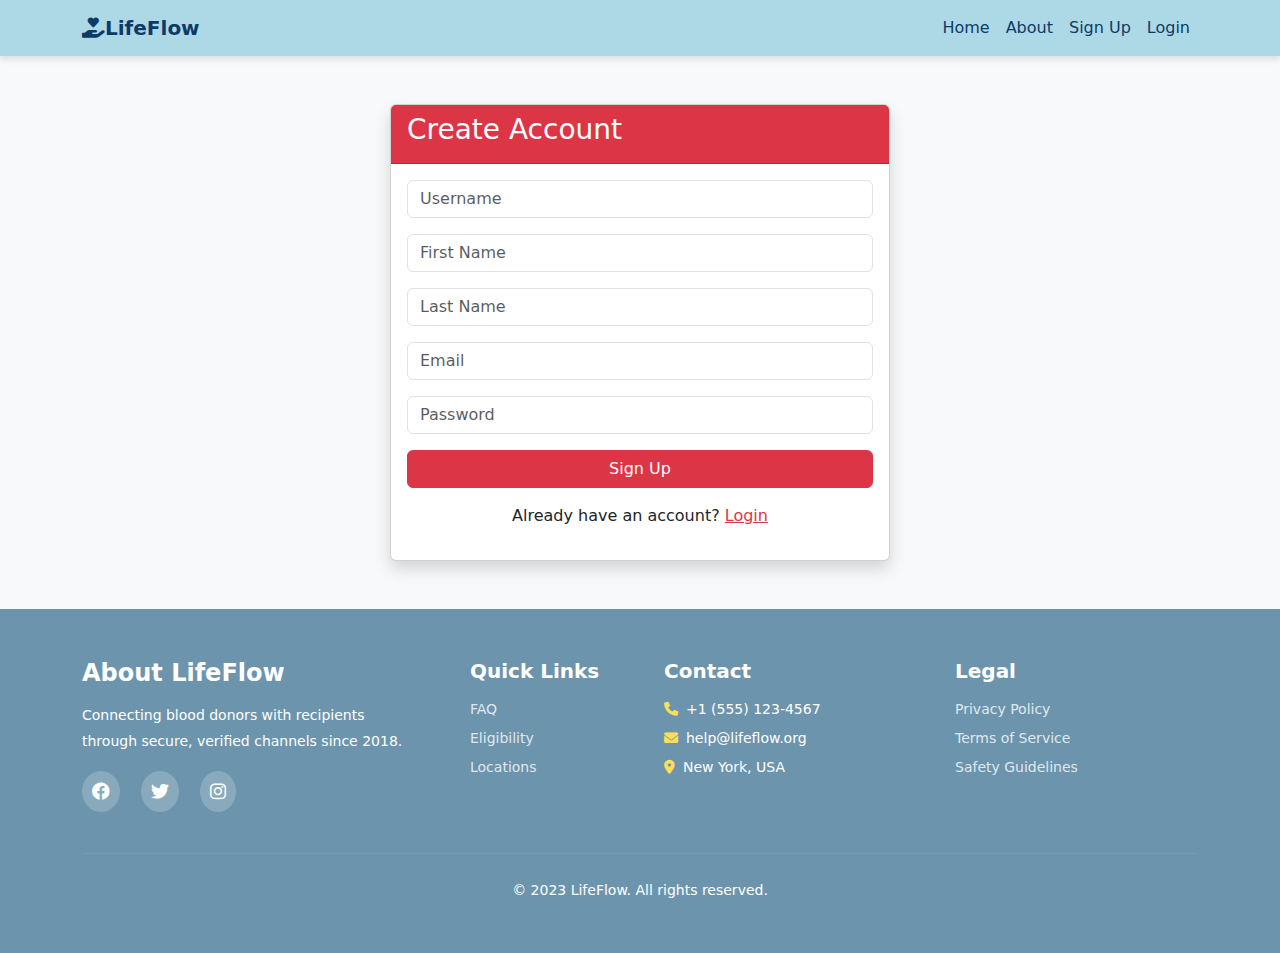
<file: register.html>
<!DOCTYPE html>
<html>
<head>
    <title>Register - Blood Donation</title>
    <link rel="stylesheet" href="./style.css">
    <link rel="stylesheet" href="https://cdnjs.cloudflare.com/ajax/libs/font-awesome/6.0.0/css/all.min.css">
    <link href="https://cdn.jsdelivr.net/npm/bootstrap@5.3.0/dist/css/bootstrap.min.css" rel="stylesheet">
</head>
<nav class="navbar navbar-expand-lg navbar-light" style="background-color: var(--light-theme-bg);">
    <div class="container">
        <a class="navbar-brand" href="#">
            <i class="fas fa-hand-holding-heart"></i>LifeFlow
        </a>      <button class="navbar-toggler" type="button" data-bs-toggle="collapse" data-bs-target="#navbarNav"
              aria-controls="navbarNav" aria-expanded="false" aria-label="Toggle navigation">
        <span class="navbar-toggler-icon"></span>
      </button>
      <div class="collapse navbar-collapse" id="navbarNav">
        <ul class="navbar-nav ms-auto" id="nav-items">
          <!-- Nav items will be inserted here dynamically -->
        </ul>
      </div>
    </div>
  </nav>
<body class="bg-light">
    <div class="container mt-5">
        <div class="card shadow mx-auto" style="max-width: 500px;">
            <div class="card-header bg-danger text-white">
                <h3>Create Account</h3>
            </div>
            <div class="card-body">
                <form id="registerForm">
                    <div class="mb-3">
                        <input type="text" id="username" class="form-control" placeholder="Username" required>
                    </div>
                    <div class="mb-3">
                        <input type="text" id="firstName" class="form-control" placeholder="First Name" required>
                    </div>
                    <div class="mb-3">
                        <input type="text" id="lastName" class="form-control" placeholder="Last Name" required>
                    </div>
                    <div class="mb-3">
                        <input type="email" id="email" class="form-control" placeholder="Email" required>
                    </div>
                    <div class="mb-3">
                        <input type="password" id="password" class="form-control" placeholder="Password" required>
                    </div>
                    <button type="submit" class="btn btn-danger w-100">Sign Up</button>
                </form>
                <div id="error" class="alert alert-danger mt-3 d-none"></div>

                <p class="mt-3 text-center">
                    Already have an account? <a href="login.html" class="text-danger">Login</a>
                </p>
            </div>
        </div>
    </div>
  <!-- Footer -->
  <footer class="main-footer mt-5">
    <div class="container">
        <div class="row g-5">
            <div class="col-md-4">
                <h4>About LifeFlow</h4>
                <p class="mt-3">Connecting blood donors with recipients through secure, verified channels since 2018.</p>
                <div class="social-links mt-4">
                    <a href="#" class="text-white me-3"><i class="fab fa-facebook"></i></a>
                    <a href="#" class="text-white me-3"><i class="fab fa-twitter"></i></a>
                    <a href="#" class="text-white me-3"><i class="fab fa-instagram"></i></a>
                </div>
            </div>
            
            <div class="col-md-2">
                <h5>Quick Links</h5>
                <ul class="list-unstyled mt-3">
                    <li class="mb-2"><a href="#" class="footer-link">FAQ</a></li>
                    <li class="mb-2"><a href="#" class="footer-link">Eligibility</a></li>
                    <li class="mb-2"><a href="#" class="footer-link">Locations</a></li>
                </ul>
            </div>

            <div class="col-md-3">
                <h5>Contact</h5>
                <ul class="list-unstyled mt-3">
                    <li class="mb-2"><i class="fas fa-phone me-2"></i>+1 (555) 123-4567</li>
                    <li class="mb-2"><i class="fas fa-envelope me-2"></i>help@lifeflow.org</li>
                    <li><i class="fas fa-map-marker-alt me-2"></i>New York, USA</li>
                </ul>
            </div>

            <div class="col-md-3">
                <h5>Legal</h5>
                <ul class="list-unstyled mt-3">
                    <li class="mb-2"><a href="#" class="footer-link">Privacy Policy</a></li>
                    <li class="mb-2"><a href="#" class="footer-link">Terms of Service</a></li>
                    <li><a href="#" class="footer-link">Safety Guidelines</a></li>
                </ul>
            </div>
        </div>
        
        <hr class="mt-5">
        
        <div class="row mt-4">
            <div class="col text-center">
                <p class="mb-0">&copy; 2023 LifeFlow. All rights reserved.</p>
            </div>
        </div>
    </div>
</footer>
    <script>
        document.getElementById('registerForm').addEventListener('submit', async (e) => {
            e.preventDefault();

            const formData = {
                username: document.getElementById('username').value,
                first_name: document.getElementById('firstName').value,
                last_name: document.getElementById('lastName').value,
                email: document.getElementById('email').value,
                password: document.getElementById('password').value
            };

            try {
                const response = await fetch('https://blood-donation-awo3.onrender.com/api/auth/register/', {
                    method: 'POST',
                    headers: {'Content-Type': 'application/json'},
                    body: JSON.stringify(formData)
                });

                if (!response.ok) throw new Error(await response.text());

                alert('We sent a verification code to your email. Please verify your account.');
                window.location.href = 'login.html'; // Redirect to login page after confirmation
            } catch (error) {
                document.getElementById('error').textContent = error.message;
                document.getElementById('error').classList.remove('d-none');
            }
        });
    </script>
    <script src="./Auth.js"></script>
</body>
</html>
</file>
<file: style.css>
/* Unique Light Theme Colors */
:root {
    --light-theme-bg: #add8e6;       /* Pastel light blue */
    --light-theme-text: #0d3b66;     /* Dark blue for contrast */
    --light-theme-hover: #00509e;    /* Darker blue for hover */
    --loader-color: #00509e;         /* Loader border-top color */
  }
  .event-card {
    transition: transform 0.3s;
    cursor: pointer;
    margin-bottom: 20px;
  }
  .event-card:hover {
    transform: translateY(-5px);
  }
  .loader {
    border: 4px solid #f3f3f3;
    border-top: 4px solid var(--loader-color);
    border-radius: 50%;
    width: 40px;
    height: 40px;
    animation: spin 1s linear infinite;
    margin: 20px auto;
    display: none;
  }
  @keyframes spin {
    0% { transform: rotate(0deg); }
    100% { transform: rotate(360deg); }
  }
  .filter-section {
    background: #f8f9fa;
    padding: 15px;
    border-radius: 10px;
  }
  .navbar {
    box-shadow: 0 4px 6px rgba(0, 0, 0, 0.1);
  }
  .navbar-brand {
    font-size: 1.5rem;
    font-weight: bold;
    color: var(--light-theme-text) !important;
  }
  .navbar-nav .nav-item .nav-link {
    font-size: 1rem;
    padding-left: 15px;
    padding-right: 15px;
    color: var(--light-theme-text) !important;
  }
  .navbar-nav .nav-item .nav-link:hover {
    color: var(--light-theme-hover) !important;
  }
  /* footer {
    background-color: #343a40;
    color: white;
    padding: 20px 0;
    text-align: center;
  } */

/* Footer Styling */
.main-footer {
    background: rgb(108, 149, 173);
    color: white;
    padding: 50px 0;
    font-size: 16px;
}

.main-footer h4,
.main-footer h5 {
    font-weight: 600;
    color: #fff;
}

.main-footer p {
    font-size: 14px;
    line-height: 1.8;
}

.main-footer .footer-link {
    text-decoration: none;
    color: rgba(255, 255, 255, 0.8);
    transition: color 0.3s ease-in-out;
}

.main-footer .footer-link:hover {
    color: #fff;
    text-decoration: underline;
}

.main-footer .social-links a {
    font-size: 18px;
    background: rgba(255, 255, 255, 0.2);
    padding: 10px;
    border-radius: 50%;
    transition: 0.3s ease-in-out;
}

.main-footer .social-links a:hover {
    background: white;
    color: #4ea1e6;
}

.main-footer ul {
    padding: 0;
}

.main-footer ul li {
    list-style: none;
    font-size: 14px;
}

.main-footer ul li i {
    color: #ffdd57;
}

.main-footer hr {
    border-top: 1px solid rgba(255, 255, 255, 0.3);
}

@media (max-width: 768px) {
    .main-footer {
        text-align: center;
    }
    .main-footer .social-links {
        justify-content: center;
    }
}
/* Unique Light Theme Colors */
    :root {
      --light-theme-bg: #add8e6;       
      --light-theme-text: #0d3b66;       
      --light-theme-hover: #00509e;     
      --loader-color: #00509e;           
    }
    /* Global Styles */
    body {
      font-family: 'Arial', sans-serif;
      color: var(--light-theme-text);
    }
    .section {
      padding: 60px 0;
    }
    .section-title {
      margin-bottom: 40px;
      text-align: center;
      font-weight: bold;
    }
    /* Hero Section */
    .hero {
      position: relative;
      background: url('https://loremflickr.com/1600/900/blood-donation?lock=1') no-repeat center center/cover;
      height: 70vh;
      color: #fff;
    }
    .hero-overlay {
      position: absolute;
      top: 0;
      left: 0;
      width: 100%;
      height: 100%;
      background-color: rgba(0, 0, 0, 0.5);
      display: flex;
      justify-content: center;
      align-items: center;
      text-align: center;
      padding: 0 20px;
    }
    .hero h1 {
      font-size: 3rem;
      font-weight: bold;
    }
    .hero p {
      font-size: 1.25rem;
    }
    /* Cards & Loader */
    .event-card {
      transition: transform 0.3s;
      cursor: pointer;
      margin-bottom: 20px;
    }
    .event-card:hover {
      transform: translateY(-5px);
    }
    .loader {
      border: 4px solid #f3f3f3;
      border-top: 4px solid var(--loader-color);
      border-radius: 50%;
      width: 40px;
      height: 40px;
      animation: spin 1s linear infinite;
      margin: 20px auto;
      display: none;
    }
    @keyframes spin {
      0% { transform: rotate(0deg); }
      100% { transform: rotate(360deg); }
    }
    /* Filter Section */
    .filter-section {
      background: #f8f9fa;
      padding: 15px;
      border-radius: 10px;
    }
    /* Navbar */
    .navbar {
      box-shadow: 0 4px 6px rgba(0, 0, 0, 0.1);
    }
    .navbar-brand {
      font-size: 1.5rem;
      font-weight: bold;
      color: var(--light-theme-text) !important;
    }
    .navbar-nav .nav-item .nav-link {
      font-size: 1rem;
      padding-left: 15px;
      padding-right: 15px;
      color: var(--light-theme-text) !important;
    }
    .navbar-nav .nav-item .nav-link:hover {
      color: var(--light-theme-hover) !important;
    }
    /* Benefit Icons */
    .benefit-icon {
      font-size: 3rem;
      color: #dc3545;
    }
    /* Testimonials Carousel */
    .carousel-item blockquote {
      font-size: 1.25rem;
      font-style: italic;
    }
    .carousel-item cite {
      font-size: 1rem;
      color: var(--light-theme-hover);
    }
</file>
